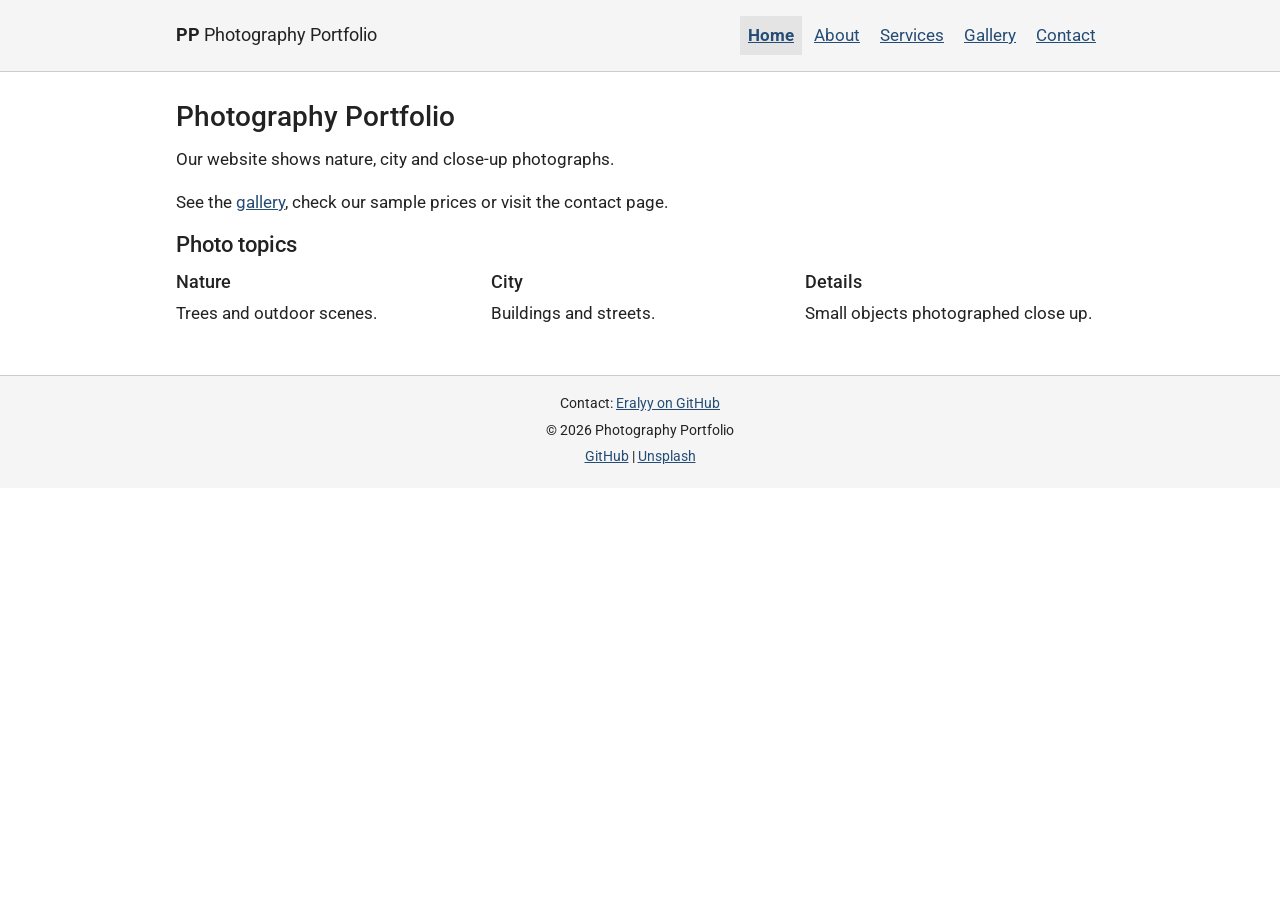
<file: index.html>
<!DOCTYPE html>
<html lang="en">
<head>
  <meta charset="UTF-8">
  <meta name="viewport" content="width=device-width, initial-scale=1.0">
  <title>Home | Photography Portfolio</title>
  <link rel="stylesheet" href="https://fonts.googleapis.com/css?family=Roboto:400,700&amp;display=swap">
  <link rel="stylesheet" href="bootstrap/bootstrap.min.css">
  <link rel="stylesheet" href="css/style.css?v=3">
</head>
<body>
  <header>
    <div class="container header-content">
      <a class="logo" href="index.html"><span>PP</span> Photography Portfolio</a>
      <nav aria-label="Main navigation">
        <ul class="nav-links">
          <li><a href="index.html" aria-current="page">Home</a></li>
          <li><a href="about.html">About</a></li>
          <li><a href="services.html">Services</a></li>
          <li><a href="gallery.html">Gallery</a></li>
          <li><a href="contact.html">Contact</a></li>
        </ul>
      </nav>
    </div>
  </header>

  <main class="container">
    <h1>Photography Portfolio</h1>
    <p>Our website shows nature, city and close-up photographs.</p>
    <p>See the <a href="gallery.html">gallery</a>, check our sample prices or visit the contact page.</p>

    <section class="mt-3">
      <h2>Photo topics</h2>
      <div class="row g-3">
        <div class="col-12 col-md-6 col-xl-4">
          <h3>Nature</h3>
          <p>Trees and outdoor scenes.</p>
        </div>
        <div class="col-12 col-md-6 col-xl-4">
          <h3>City</h3>
          <p>Buildings and streets.</p>
        </div>
        <div class="col-12 col-md-6 col-xl-4">
          <h3>Details</h3>
          <p>Small objects photographed close up.</p>
        </div>
      </div>
    </section>
  </main>

  <footer>
    <div class="container text-center">
      <p>Contact: <a href="https://github.com/Eralyy">Eralyy on GitHub</a></p>
      <p>&copy; 2026 Photography Portfolio</p>
      <p><a href="https://github.com/Eralyy">GitHub</a> | <a href="https://unsplash.com/">Unsplash</a></p>
    </div>
  </footer>
</body>
</html>
</file>
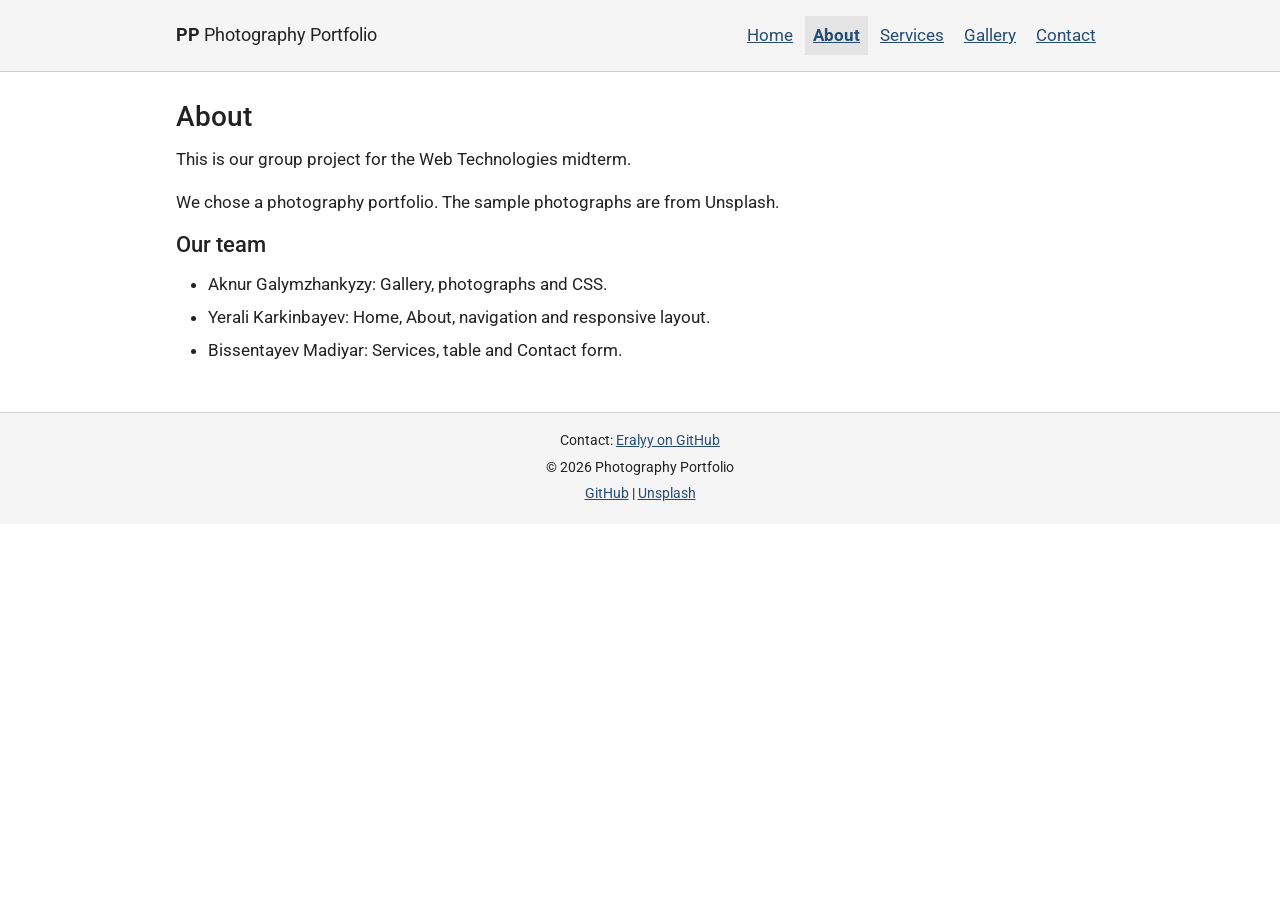
<file: about.html>
<!DOCTYPE html>
<html lang="en">
<head>
  <meta charset="UTF-8">
  <meta name="viewport" content="width=device-width, initial-scale=1.0">
  <title>About | Photography Portfolio</title>
  <link rel="stylesheet" href="https://fonts.googleapis.com/css?family=Roboto:400,700&amp;display=swap">
  <link rel="stylesheet" href="bootstrap/bootstrap.min.css">
  <link rel="stylesheet" href="css/style.css?v=3">
</head>
<body>
  <header>
    <div class="container header-content">
      <a class="logo" href="index.html"><span>PP</span> Photography Portfolio</a>
      <nav aria-label="Main navigation">
        <ul class="nav-links">
          <li><a href="index.html">Home</a></li>
          <li><a href="about.html" aria-current="page">About</a></li>
          <li><a href="services.html">Services</a></li>
          <li><a href="gallery.html">Gallery</a></li>
          <li><a href="contact.html">Contact</a></li>
        </ul>
      </nav>
    </div>
  </header>

  <main class="container">
    <h1>About</h1>
    <p>This is our group project for the Web Technologies midterm.</p>
    <p>We chose a photography portfolio. The sample photographs are from Unsplash.</p>
    <h2>Our team</h2>
    <ul>
      <li>Aknur Galymzhankyzy: Gallery, photographs and CSS.</li>
      <li>Yerali Karkinbayev: Home, About, navigation and responsive layout.</li>
      <li>Bissentayev Madiyar: Services, table and Contact form.</li>
    </ul>
  </main>

  <footer>
    <div class="container text-center">
      <p>Contact: <a href="https://github.com/Eralyy">Eralyy on GitHub</a></p>
      <p>&copy; 2026 Photography Portfolio</p>
      <p><a href="https://github.com/Eralyy">GitHub</a> | <a href="https://unsplash.com/">Unsplash</a></p>
    </div>
  </footer>
</body>
</html>
</file>
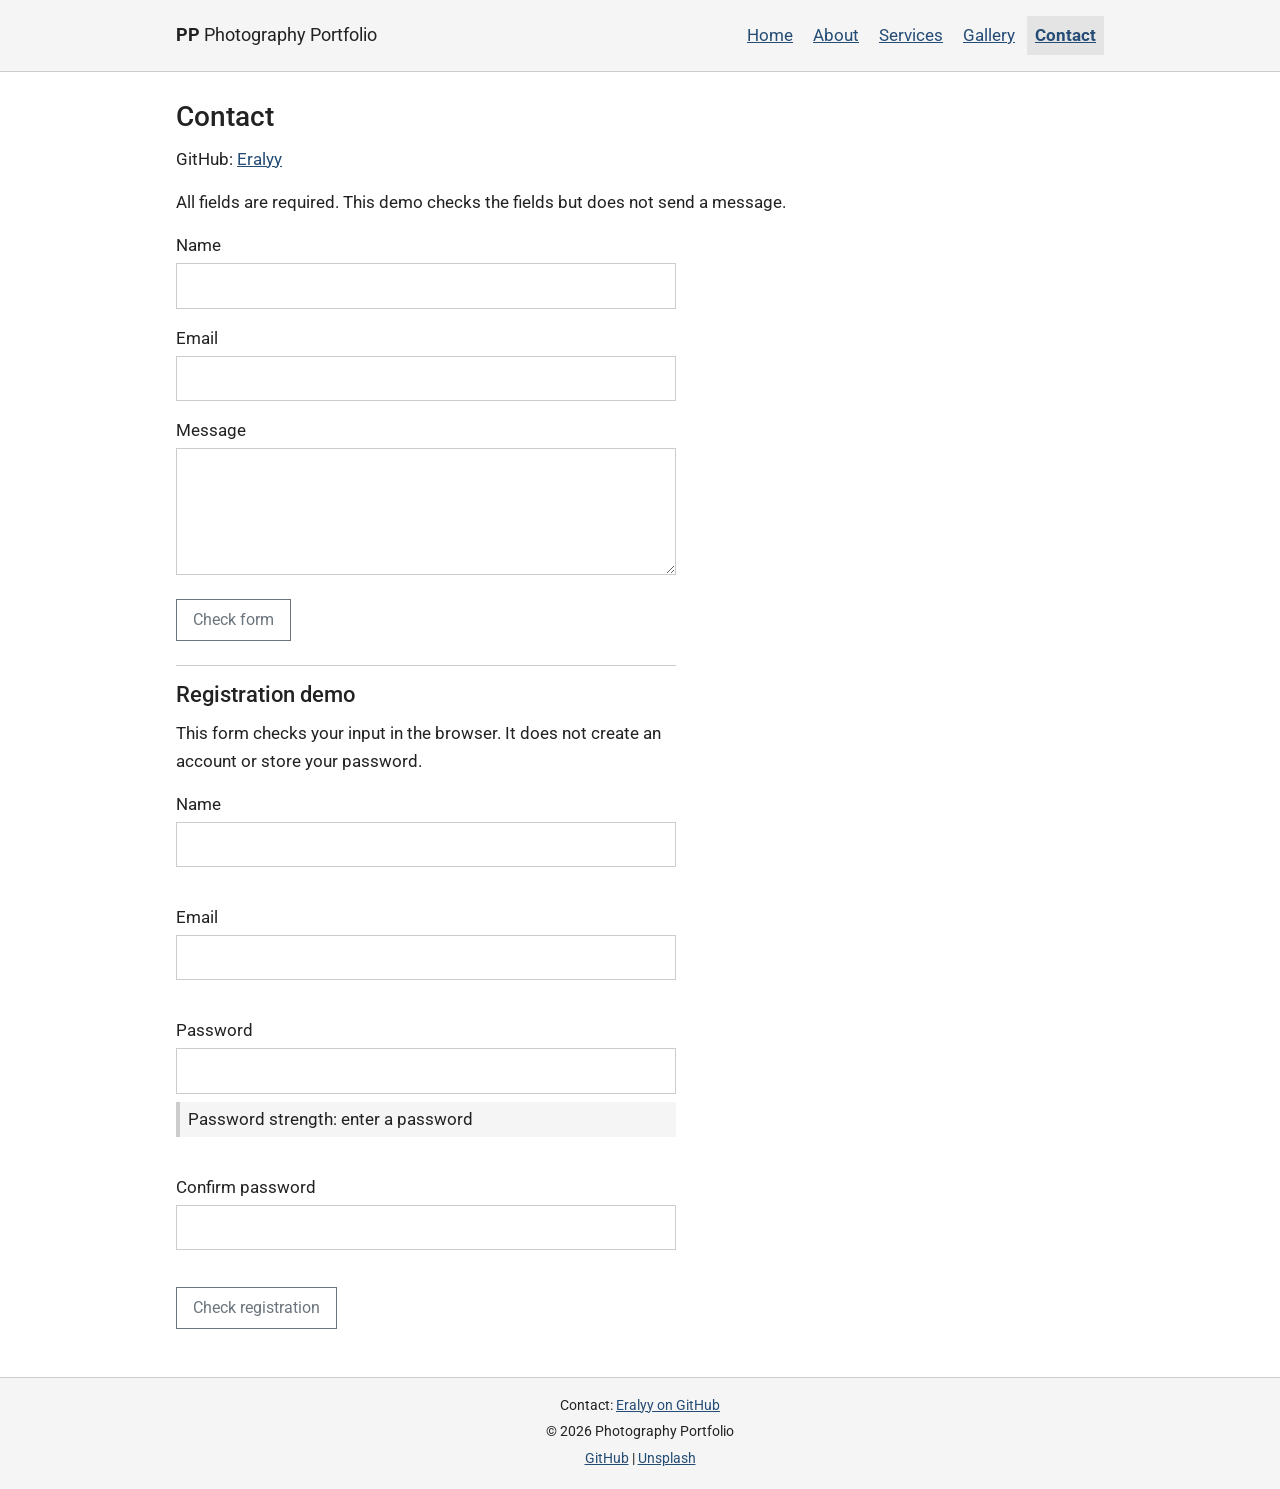
<file: contact.html>
<!DOCTYPE html>
<html lang="en">
<head>
  <meta charset="UTF-8">
  <meta name="viewport" content="width=device-width, initial-scale=1.0">
  <title>Contact | Photography Portfolio</title>
  <link rel="stylesheet" href="https://fonts.googleapis.com/css?family=Roboto:400,700&amp;display=swap">
  <link rel="stylesheet" href="bootstrap/bootstrap.min.css">
  <link rel="stylesheet" href="css/style.css?v=4">
</head>
<body>
  <header>
    <div class="container header-content">
      <a class="logo" href="index.html"><span>PP</span> Photography Portfolio</a>
      <nav aria-label="Main navigation">
        <ul class="nav-links">
          <li><a href="index.html">Home</a></li>
          <li><a href="about.html">About</a></li>
          <li><a href="services.html">Services</a></li>
          <li><a href="gallery.html">Gallery</a></li>
          <li><a href="contact.html" aria-current="page">Contact</a></li>
        </ul>
      </nav>
    </div>
  </header>

  <main class="container">
    <h1>Contact</h1>
    <p>GitHub: <a href="https://github.com/Eralyy">Eralyy</a></p>
    <p>All fields are required. This demo checks the fields but does not send a message.</p>
    <form id="contact-form" action="contact.html#contact-form" method="get">
      <label for="full-name">Name</label>
      <input type="text" id="full-name" autocomplete="name" required>

      <label for="email">Email</label>
      <input type="email" id="email" autocomplete="email" required>

      <label for="message">Message</label>
      <textarea id="message" rows="4" required></textarea>

      <button type="submit" class="btn btn-outline-secondary mt-3">Check form</button>
    </form>

    <section class="registration mt-4" aria-labelledby="registration-title">
      <h2 id="registration-title">Registration demo</h2>
      <p>This form checks your input in the browser. It does not create an account or store your password.</p>
      <form id="registration-form" novalidate>
        <label for="reg-name">Name</label>
        <input type="text" id="reg-name" autocomplete="name" required aria-describedby="reg-name-feedback">
        <small id="reg-name-feedback" class="field-feedback" aria-live="polite"></small>

        <label for="reg-email">Email</label>
        <input type="email" id="reg-email" autocomplete="email" required aria-describedby="reg-email-feedback">
        <small id="reg-email-feedback" class="field-feedback" aria-live="polite"></small>

        <label for="reg-password">Password</label>
        <input type="password" id="reg-password" autocomplete="new-password" required aria-describedby="password-strength reg-password-feedback">
        <div id="password-strength" class="password-strength" aria-live="polite">Password strength: enter a password</div>
        <small id="reg-password-feedback" class="field-feedback" aria-live="polite"></small>

        <label for="reg-confirm">Confirm password</label>
        <input type="password" id="reg-confirm" autocomplete="new-password" required aria-describedby="reg-confirm-feedback">
        <small id="reg-confirm-feedback" class="field-feedback" aria-live="polite"></small>

        <button type="submit" class="btn btn-outline-secondary mt-3">Check registration</button>
        <p id="registration-status" class="status-message" role="status" aria-live="polite"></p>
      </form>
    </section>
  </main>

  <footer>
    <div class="container text-center">
      <p>Contact: <a href="https://github.com/Eralyy">Eralyy on GitHub</a></p>
      <p>&copy; 2026 Photography Portfolio</p>
      <p><a href="https://github.com/Eralyy">GitHub</a> | <a href="https://unsplash.com/">Unsplash</a></p>
    </div>
  </footer>
  <script src="js/script.js"></script>
</body>
</html>
</file>
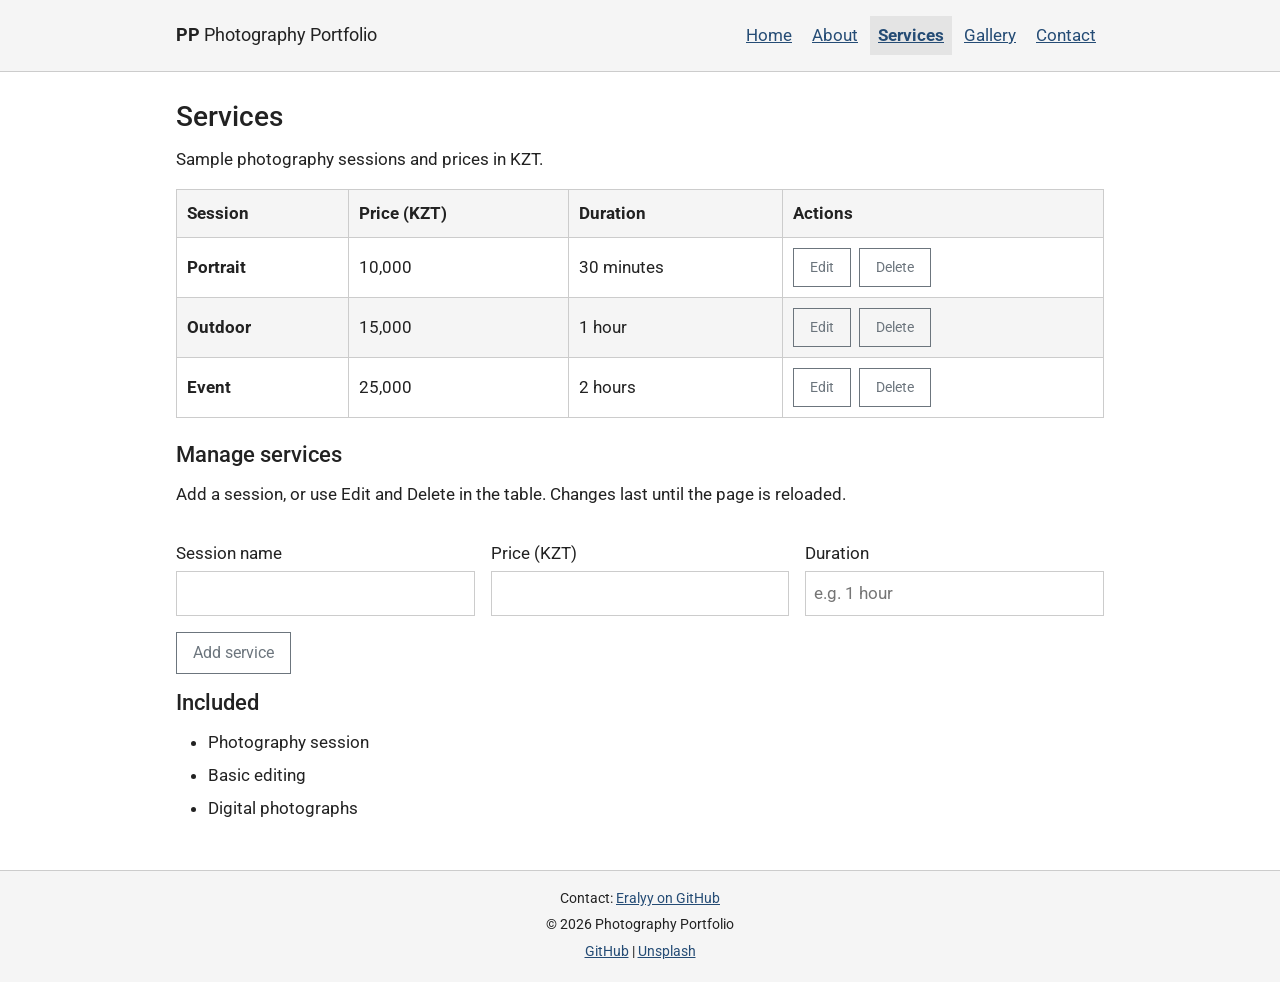
<file: services.html>
<!DOCTYPE html>
<html lang="en">
<head>
  <meta charset="UTF-8">
  <meta name="viewport" content="width=device-width, initial-scale=1.0">
  <title>Services | Photography Portfolio</title>
  <link rel="stylesheet" href="https://fonts.googleapis.com/css?family=Roboto:400,700&amp;display=swap">
  <link rel="stylesheet" href="bootstrap/bootstrap.min.css">
  <link rel="stylesheet" href="css/style.css?v=4">
</head>
<body>
  <header>
    <div class="container header-content">
      <a class="logo" href="index.html"><span>PP</span> Photography Portfolio</a>
      <nav aria-label="Main navigation">
        <ul class="nav-links">
          <li><a href="index.html">Home</a></li>
          <li><a href="about.html">About</a></li>
          <li><a href="services.html" aria-current="page">Services</a></li>
          <li><a href="gallery.html">Gallery</a></li>
          <li><a href="contact.html">Contact</a></li>
        </ul>
      </nav>
    </div>
  </header>

  <main class="container">
    <h1>Services</h1>
    <p>Sample photography sessions and prices in KZT.</p>
    <div class="table-wrap">
      <table>
        <thead>
          <tr>
            <th scope="col">Session</th>
            <th scope="col">Price (KZT)</th>
            <th scope="col">Duration</th>
            <th scope="col">Actions</th>
          </tr>
        </thead>
        <tbody id="services-body">
          <tr>
            <th scope="row">Portrait</th>
            <td>10,000</td>
            <td>30 minutes</td>
            <td></td>
          </tr>
          <tr>
            <th scope="row">Outdoor</th>
            <td>15,000</td>
            <td>1 hour</td>
            <td></td>
          </tr>
          <tr>
            <th scope="row">Event</th>
            <td>25,000</td>
            <td>2 hours</td>
            <td></td>
          </tr>
        </tbody>
      </table>
    </div>

    <section class="mt-4" aria-labelledby="manage-services-title">
      <h2 id="manage-services-title">Manage services</h2>
      <p>Add a session, or use Edit and Delete in the table. Changes last until the page is reloaded.</p>
      <form id="service-form">
        <input type="hidden" id="service-id">
        <div class="service-form-grid">
          <div>
            <label for="service-name">Session name</label>
            <input type="text" id="service-name" maxlength="60" required>
          </div>
          <div>
            <label for="service-price">Price (KZT)</label>
            <input type="number" id="service-price" min="1" step="1" required>
          </div>
          <div>
            <label for="service-duration">Duration</label>
            <input type="text" id="service-duration" maxlength="40" placeholder="e.g. 1 hour" required>
          </div>
        </div>
        <div class="service-form-buttons mt-3">
          <button type="submit" id="service-save" class="btn btn-outline-secondary">Add service</button>
          <button type="button" id="service-cancel" class="btn btn-outline-secondary" hidden>Cancel edit</button>
        </div>
        <p id="service-status" class="status-message" role="status" aria-live="polite"></p>
      </form>
    </section>

    <h2 class="mt-3">Included</h2>
    <ul>
      <li>Photography session</li>
      <li>Basic editing</li>
      <li>Digital photographs</li>
    </ul>
  </main>

  <footer>
    <div class="container text-center">
      <p>Contact: <a href="https://github.com/Eralyy">Eralyy on GitHub</a></p>
      <p>&copy; 2026 Photography Portfolio</p>
      <p><a href="https://github.com/Eralyy">GitHub</a> | <a href="https://unsplash.com/">Unsplash</a></p>
    </div>
  </footer>
  <script src="js/script.js"></script>
</body>
</html>
</file>
<file: css/style.css>
:root {
  --text-color: #222;
  --border-color: #ccc;
  --light-color: #f5f5f5;
}

body {
  font-family: Roboto, Arial, sans-serif;
  font-size: 16px;
  line-height: 1.6;
  color: var(--text-color);
  background: white;
}

.container {
  max-width: 960px;
  padding-left: 16px;
  padding-right: 16px;
}

h1 {
  font-size: 28px;
  margin-bottom: 12px;
}

h2 {
  font-size: 22px;
  margin-bottom: 12px;
}

h3 {
  font-size: 18px;
}

header, footer {
  padding: 16px 0;
  border-bottom: 1px solid var(--border-color);
  background: var(--light-color);
}

.header-content, .nav-links {
  display: flex;
  flex-wrap: wrap;
  gap: 12px;
}

.header-content {
  flex-direction: column;
}

.logo {
  font-size: 18px;
  color: var(--text-color);
  text-decoration: none;
}

.logo span {
  font-weight: bold;
}

.nav-links {
  list-style: none;
  margin: 0;
  padding: 0;
  gap: 4px;
}

.nav-links a {
  display: block;
  padding: 6px 8px;
}

a[aria-current="page"] {
  font-weight: bold;
  background: #e4e4e4;
}

a {
  color: #254c75;
}

a:hover {
  color: #555;
}

a:focus, button:focus, input:focus, textarea:focus {
  outline: 2px solid var(--text-color);
  outline-offset: 2px;
}

main {
  padding-top: 28px;
  padding-bottom: 32px;
}

main li {
  margin-bottom: 6px;
}

.gallery {
  display: grid;
  grid-template-columns: 1fr;
  gap: 16px;
}

.gallery-controls {
  max-width: 500px;
  margin-bottom: 20px;
}

.gallery-filters {
  display: flex;
  flex-wrap: wrap;
  gap: 8px;
}

.filter-btn.is-active {
  color: white;
  background: #254c75;
  border-color: #254c75;
}

.gallery-item[hidden] {
  display: none;
}

.gallery figure {
  position: relative;
  margin: 0;
}

.gallery-trigger {
  display: block;
  width: 100%;
  padding: 0;
  border: 0;
  background: transparent;
  cursor: pointer;
}

.gallery-trigger:focus {
  outline: 2px solid var(--text-color);
  outline-offset: 2px;
}

.gallery img {
  display: block;
  width: 100%;
  height: 200px;
  object-fit: cover;
}

.gallery figcaption {
  position: absolute;
  bottom: 0;
  left: 0;
  padding: 6px 8px;
  background: white;
  pointer-events: none;
}

.lightbox {
  display: none;
  position: fixed;
  inset: 0;
  z-index: 1000;
  overflow: auto;
  padding: 24px 16px;
  background: rgba(0, 0, 0, 0.85);
}

.lightbox-content {
  position: relative;
  max-width: 900px;
  margin: 0 auto;
  padding: 42px 16px 16px;
  background: white;
  text-align: center;
}

.lightbox-close {
  position: absolute;
  top: 6px;
  right: 6px;
}

#lightbox-image {
  display: block;
  max-width: 100%;
  max-height: 70vh;
  margin: 0 auto;
  object-fit: contain;
}

#lightbox-caption {
  margin: 12px 0;
}

.lightbox-controls {
  display: flex;
  justify-content: space-between;
  gap: 12px;
}

.table-wrap {
  overflow-x: auto;
}

table {
  width: 100%;
  border-collapse: collapse;
}

th, td {
  border: 1px solid var(--border-color);
  padding: 10px;
  text-align: left;
}

thead, tbody tr:nth-child(even) {
  background: var(--light-color);
}

#contact-form {
  max-width: 500px;
}

label {
  display: block;
  margin-top: 16px;
  margin-bottom: 4px;
}

input, textarea {
  width: 100%;
  border: 1px solid var(--border-color);
  padding: 8px;
  font: inherit;
}

textarea {
  resize: vertical;
}

.registration {
  max-width: 500px;
  padding-top: 16px;
  border-top: 1px solid var(--border-color);
}

.field-feedback {
  display: block;
  min-height: 1.4em;
  color: #a22525;
}

input.is-invalid {
  border-color: #a22525;
}

input.is-valid {
  border-color: #267342;
}

.password-strength {
  margin-top: 8px;
  padding: 4px 8px;
  border-left: 4px solid var(--border-color);
  background: var(--light-color);
}

.strength-weak {
  border-color: #a22525;
  color: #802020;
}

.strength-medium {
  border-color: #9a6800;
  color: #694800;
}

.strength-strong {
  border-color: #267342;
  color: #205b35;
}

.status-message {
  margin-top: 12px;
}

.status-message.is-error {
  color: #a22525;
}

.status-message.is-success {
  color: #205b35;
}

.service-form-grid {
  display: grid;
  grid-template-columns: 1fr;
  gap: 0 16px;
}

.service-form-grid > div {
  min-width: 0;
}

.service-form-buttons {
  display: flex;
  flex-wrap: wrap;
  gap: 8px;
}

.service-actions {
  min-width: 155px;
  white-space: nowrap;
}

.service-actions .btn + .btn {
  margin-left: 8px;
}

.service-form-buttons [hidden] {
  display: none;
}

.btn {
  border-radius: 0;
  padding: 8px 16px;
}

.btn:hover {
  background: var(--light-color);
  color: var(--text-color);
}

footer {
  border-top: 1px solid var(--border-color);
  border-bottom: 0;
  font-size: 14px;
}

footer p {
  margin-bottom: 4px;
}

@media (min-width: 768px) {
  body {
    font-size: 17px;
  }

  .header-content {
    flex-direction: row;
    justify-content: space-between;
    align-items: center;
  }

  .gallery {
    grid-template-columns: repeat(2, 1fr);
  }

  .service-form-grid {
    grid-template-columns: repeat(3, 1fr);
  }
}

@media (min-width: 1200px) {
  .gallery {
    grid-template-columns: repeat(3, 1fr);
  }
}
</file>
